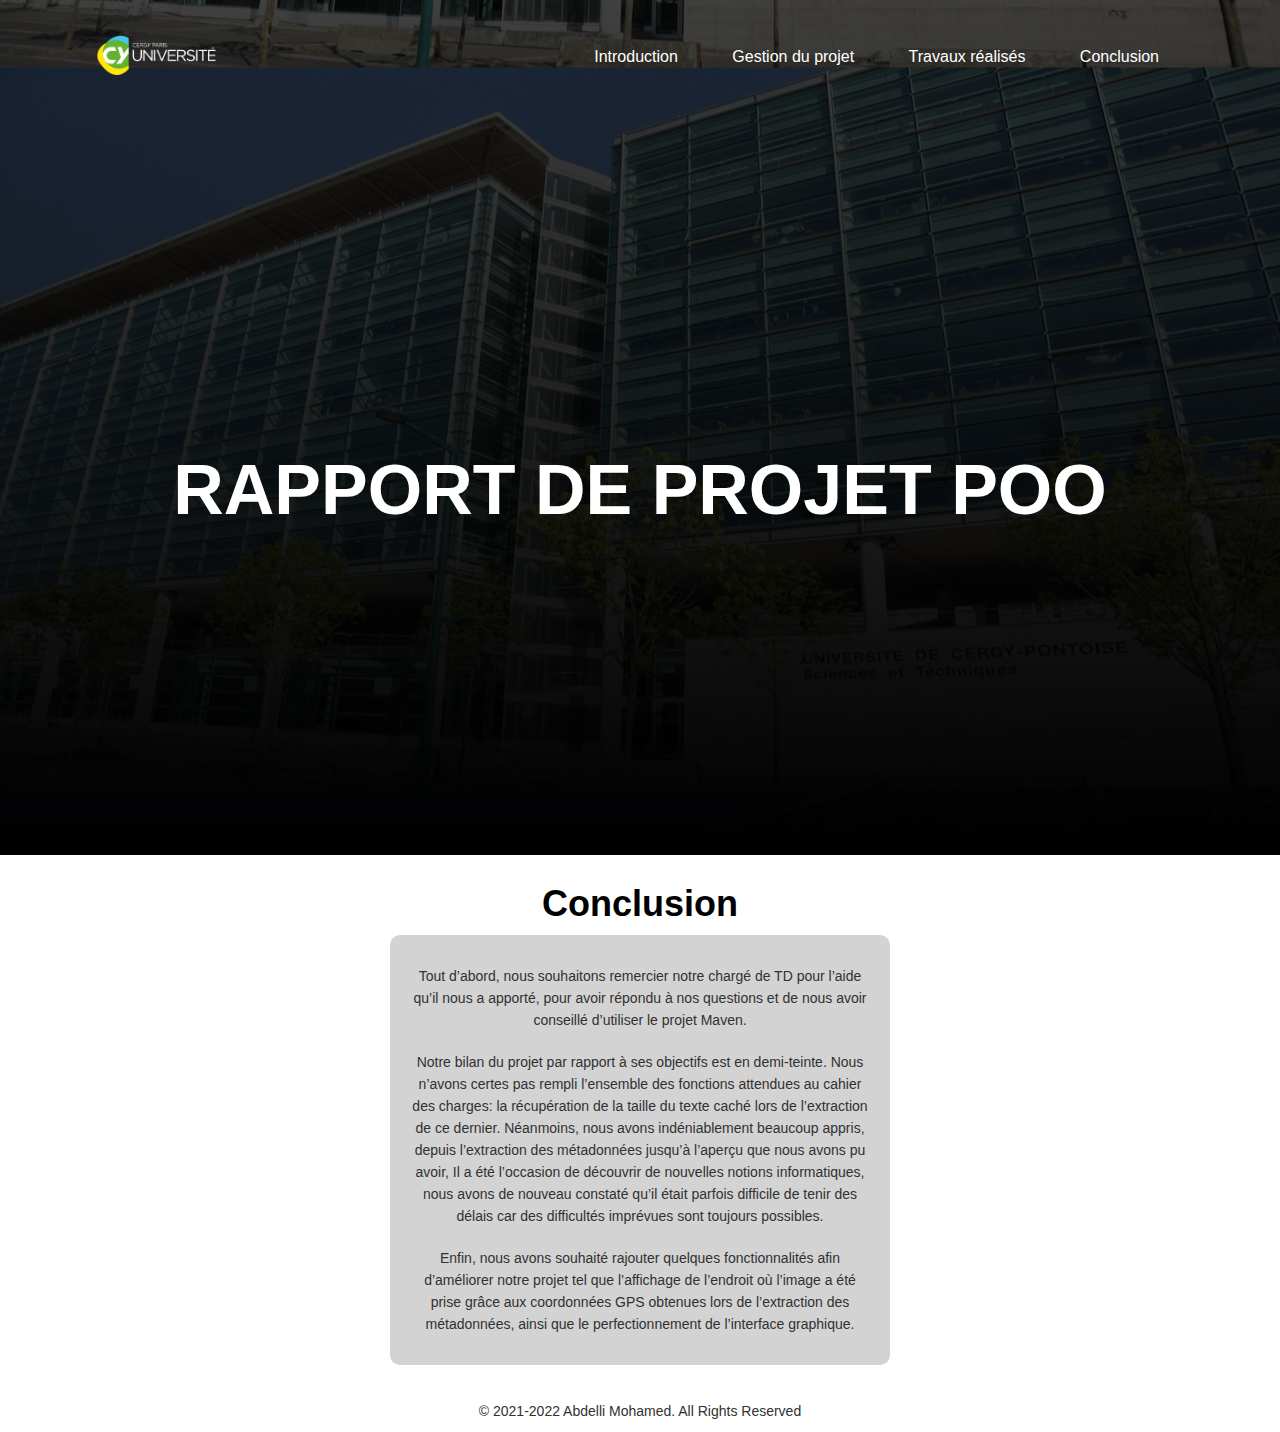
<file: conclusion.html>
<!DOCTYPE html>
<html lang="fr">
<head>
    <meta charset="UTF-8">
    <meta name="viewport" content="width=device-width, initial-scale=1.0">
    <meta http-equiv="X-UA-Compatible" content="ie=edge">
    <title>Rapport de projet POO - Développement web</title>
    <link rel="stylesheet" href="style.css">
</head>
<body>
    <div class="banniere">
        <div class = "nav-links">
            <a href="index.html"><img src="images/CYU_logo.png" alt="logo-CY Cergy Paris Université" title="Revenir à l'accueil " class="CYU_logo" ></a>
            <ul>
                <li><a href="introduction.html">Introduction</a></li>
                <li><a href="gestion_du_projet.html">Gestion du projet</a></li>
                <li><a href="travaux_realises.html">Travaux réalisés</a></li>
                <li><a href="conclusion.html">Conclusion</a></li>
            </ul>
        </div>
        <div class="content">
            <h1>RAPPORT DE PROJET POO</h1>
        </div>
    </div>
    <section class="text">
        <h1>Conclusion</h1>
        <div class="ligne2">
            <div class="colonne2">
                <p>Tout d’abord, nous souhaitons remercier notre chargé de TD pour l’aide qu’il nous a apporté, pour avoir répondu à nos questions et de nous avoir conseillé d’utiliser le projet Maven.</p>
                <p>Notre bilan du projet par rapport à ses objectifs est en demi-teinte. Nous n’avons certes pas rempli l’ensemble des fonctions attendues au cahier des charges: la récupération de la taille du texte caché lors de l’extraction de ce dernier. Néanmoins, nous avons indéniablement beaucoup appris, depuis l’extraction des métadonnées jusqu’à l’aperçu que nous avons pu avoir, Il a été l’occasion de découvrir de nouvelles notions informatiques, nous avons de nouveau constaté qu’il était parfois difficile de tenir des délais car des difficultés imprévues sont toujours possibles.</p>
                <p>Enfin, nous avons souhaité rajouter quelques fonctionnalités afin d’améliorer notre projet tel que l’affichage de l’endroit où l’image a été prise grâce aux coordonnées GPS obtenues lors de l’extraction des métadonnées, ainsi que le perfectionnement de l’interface graphique.</p>          
            </div>
        </div>
    </section>
    <p>© 2021-2022 Abdelli Mohamed. All Rights Reserved</p>
</body>
</html>
</file>
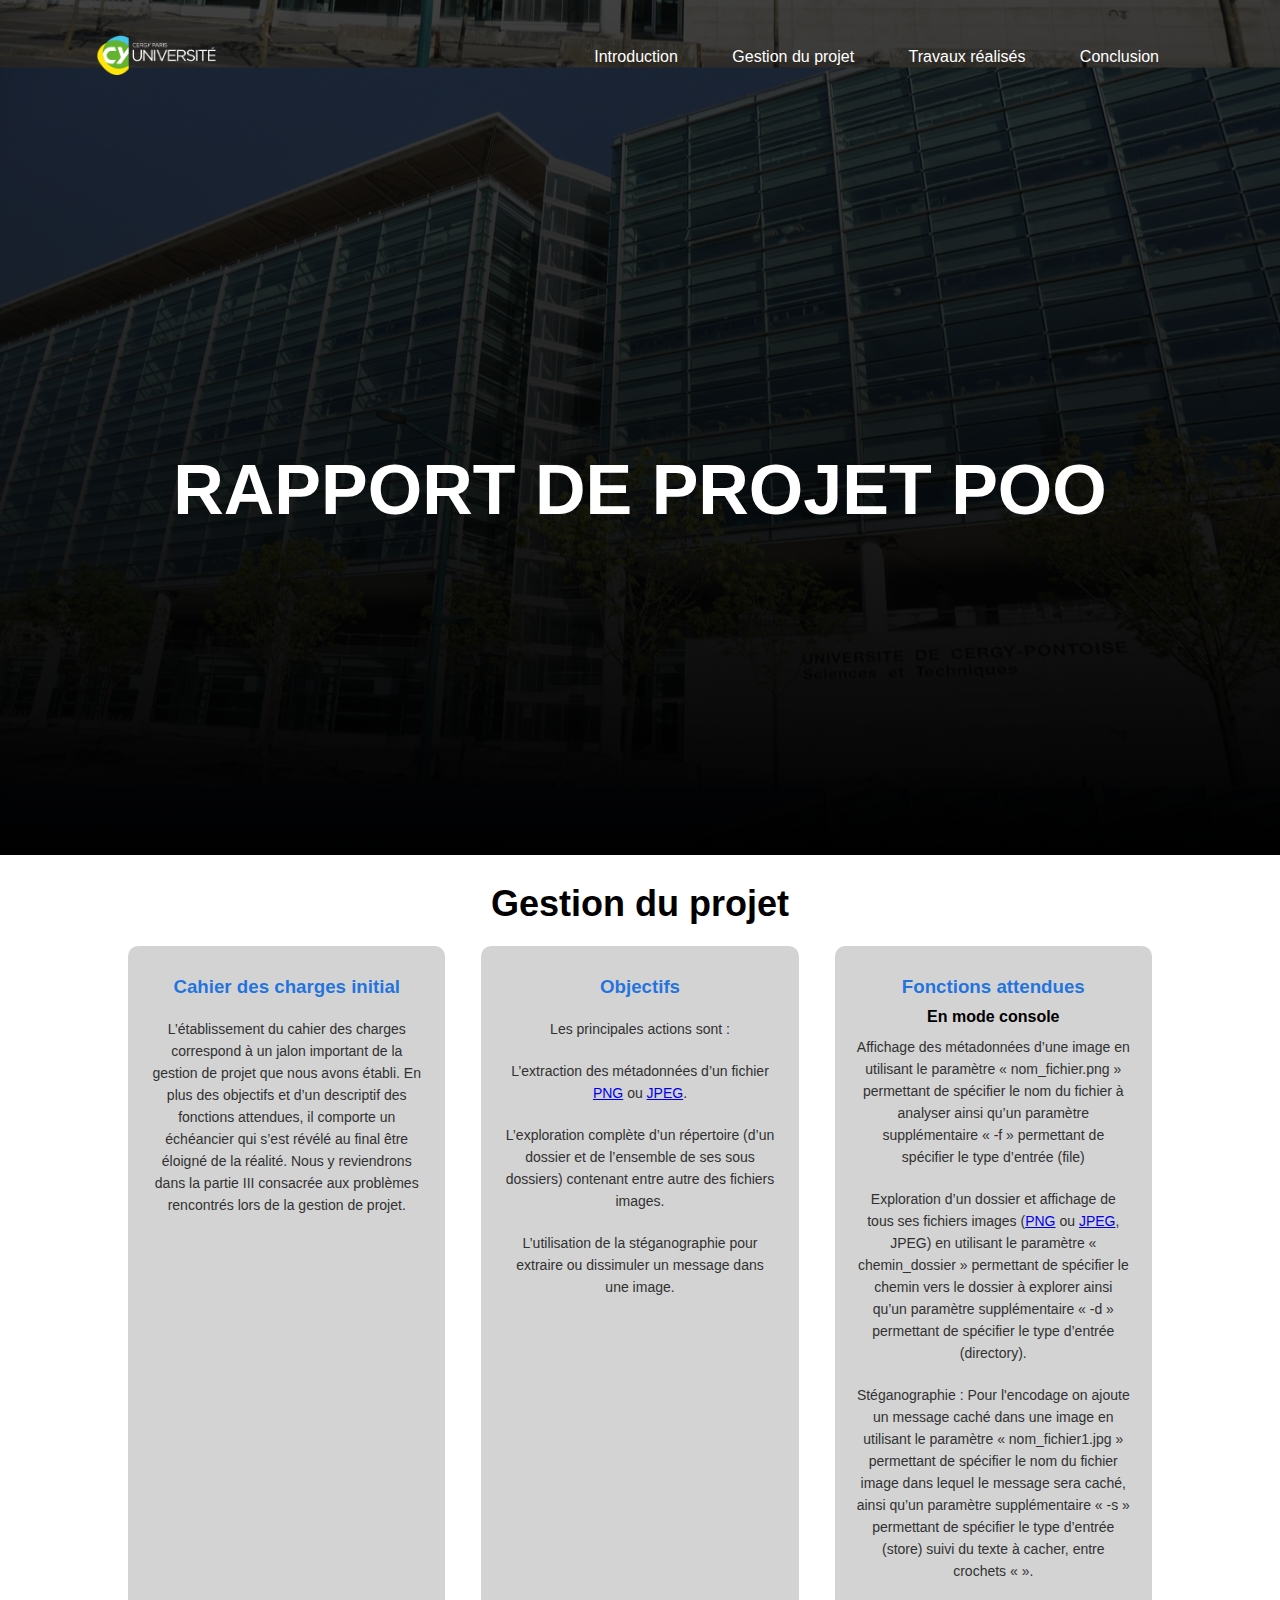
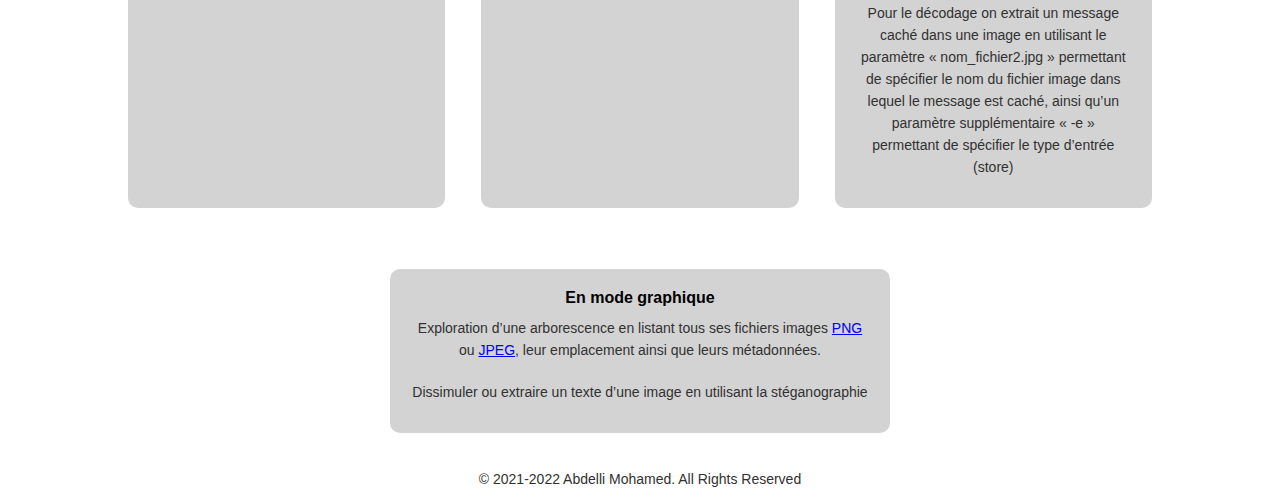
<file: gestion_du_projet.html>
<!DOCTYPE html>
<html lang="fr">
<head>
    <meta charset="UTF-8">
    <meta name="viewport" content="width=device-width, initial-scale=1.0">
    <meta http-equiv="X-UA-Compatible" content="ie=edge">
    <title>Rapport de projet POO - Développement web</title>
    <link rel="stylesheet" href="style.css">
</head>
<body>
    <div class="banniere">
        <div class = "nav-links">
            <a href="index.html"><img src="images/CYU_logo.png" alt="logo-CY Cergy Paris Université" title="Revenir à l'accueil " class="CYU_logo" ></a>
            <ul>
                <li><a href="introduction.html">Introduction</a></li>
                <li><a href="gestion_du_projet.html">Gestion du projet</a></li>
                <li><a href="travaux_realises.html">Travaux réalisés</a></li>
                <li><a href="conclusion.html">Conclusion</a></li>
            </ul>
        </div>
        <div class="content">
            <h1>RAPPORT DE PROJET POO</h1>
        </div>
    </div>
    <section class="text">
        <h1>Gestion du projet</h1>
        <div class="ligne">
            <div class="colonne">
                <h3>Cahier des charges initial</h3>
                <p>L’établissement du cahier des charges correspond à un jalon important de la gestion de projet que nous avons établi. En plus des objectifs et d’un descriptif des fonctions attendues, il comporte un échéancier qui s’est révélé au final être éloigné de la réalité. Nous y reviendrons dans la partie III consacrée aux problèmes rencontrés lors de la gestion de projet.</p>
            </div>
            <div class="colonne">
                <h3>Objectifs</h3>
                <p>Les principales actions sont :</p>
                <p>L’extraction des métadonnées d’un fichier <a href="https://fr.wikipedia.org/wiki/Portable_Network_Graphics">PNG</a> ou <a href="https://fr.wikipedia.org/wiki/JPEG">JPEG</a>.</p>
                <p>L’exploration complète d’un répertoire (d’un dossier et de l’ensemble de ses sous dossiers) contenant entre autre des fichiers images.</p>
                <p>L’utilisation de la stéganographie pour extraire ou dissimuler un message dans une image.</p>
            </div>
            <div class="colonne">
                <h3>Fonctions attendues</h3>
                <p2><strong>En mode console</strong></p2>
                <p>Affichage des métadonnées d’une image en utilisant le paramètre « nom_fichier.png » permettant de spécifier le nom du fichier à analyser ainsi qu’un paramètre supplémentaire « -f » permettant de spécifier le type d’entrée (file)</p>
                <p>Exploration d’un dossier et affichage de tous ses fichiers images (<a href="https://fr.wikipedia.org/wiki/Portable_Network_Graphics">PNG</a> ou <a href="https://fr.wikipedia.org/wiki/JPEG">JPEG</a>, JPEG) en utilisant le paramètre « chemin_dossier » permettant de spécifier le chemin vers le dossier à explorer ainsi qu’un paramètre supplémentaire « -d » permettant de spécifier le type d’entrée (directory).</p>
                <p>Stéganographie : Pour l'encodage on ajoute un message caché dans une image en utilisant le paramètre « nom_fichier1.jpg » permettant de spécifier le nom du fichier image dans lequel le message sera caché, ainsi qu’un paramètre supplémentaire « -s » permettant de spécifier le type d’entrée (store) suivi du texte à cacher, entre crochets « ».</p>
                <p>Pour le décodage on extrait un message caché dans une image en utilisant le paramètre « nom_fichier2.jpg » permettant de spécifier le nom du fichier image dans lequel le message est caché, ainsi qu’un paramètre supplémentaire « -e » permettant de spécifier le type d’entrée (store)</p>
            </div>
        </div>
        <div class="ligne2">
            <div class="colonne2">
                <p2><strong>En mode graphique</strong></p2>
                <p>Exploration d’une arborescence en listant tous ses fichiers images <a href="https://fr.wikipedia.org/wiki/Portable_Network_Graphics">PNG</a> ou <a href="https://fr.wikipedia.org/wiki/JPEG">JPEG</a>, leur emplacement ainsi que leurs métadonnées.</p>
                <p>Dissimuler ou extraire un texte d’une image en utilisant la stéganographie</p>
                
            </div>
            
        </div>
        
        
    </section>
    <p>© 2021-2022 Abdelli Mohamed. All Rights Reserved</p>



</body>
</html>
</file>
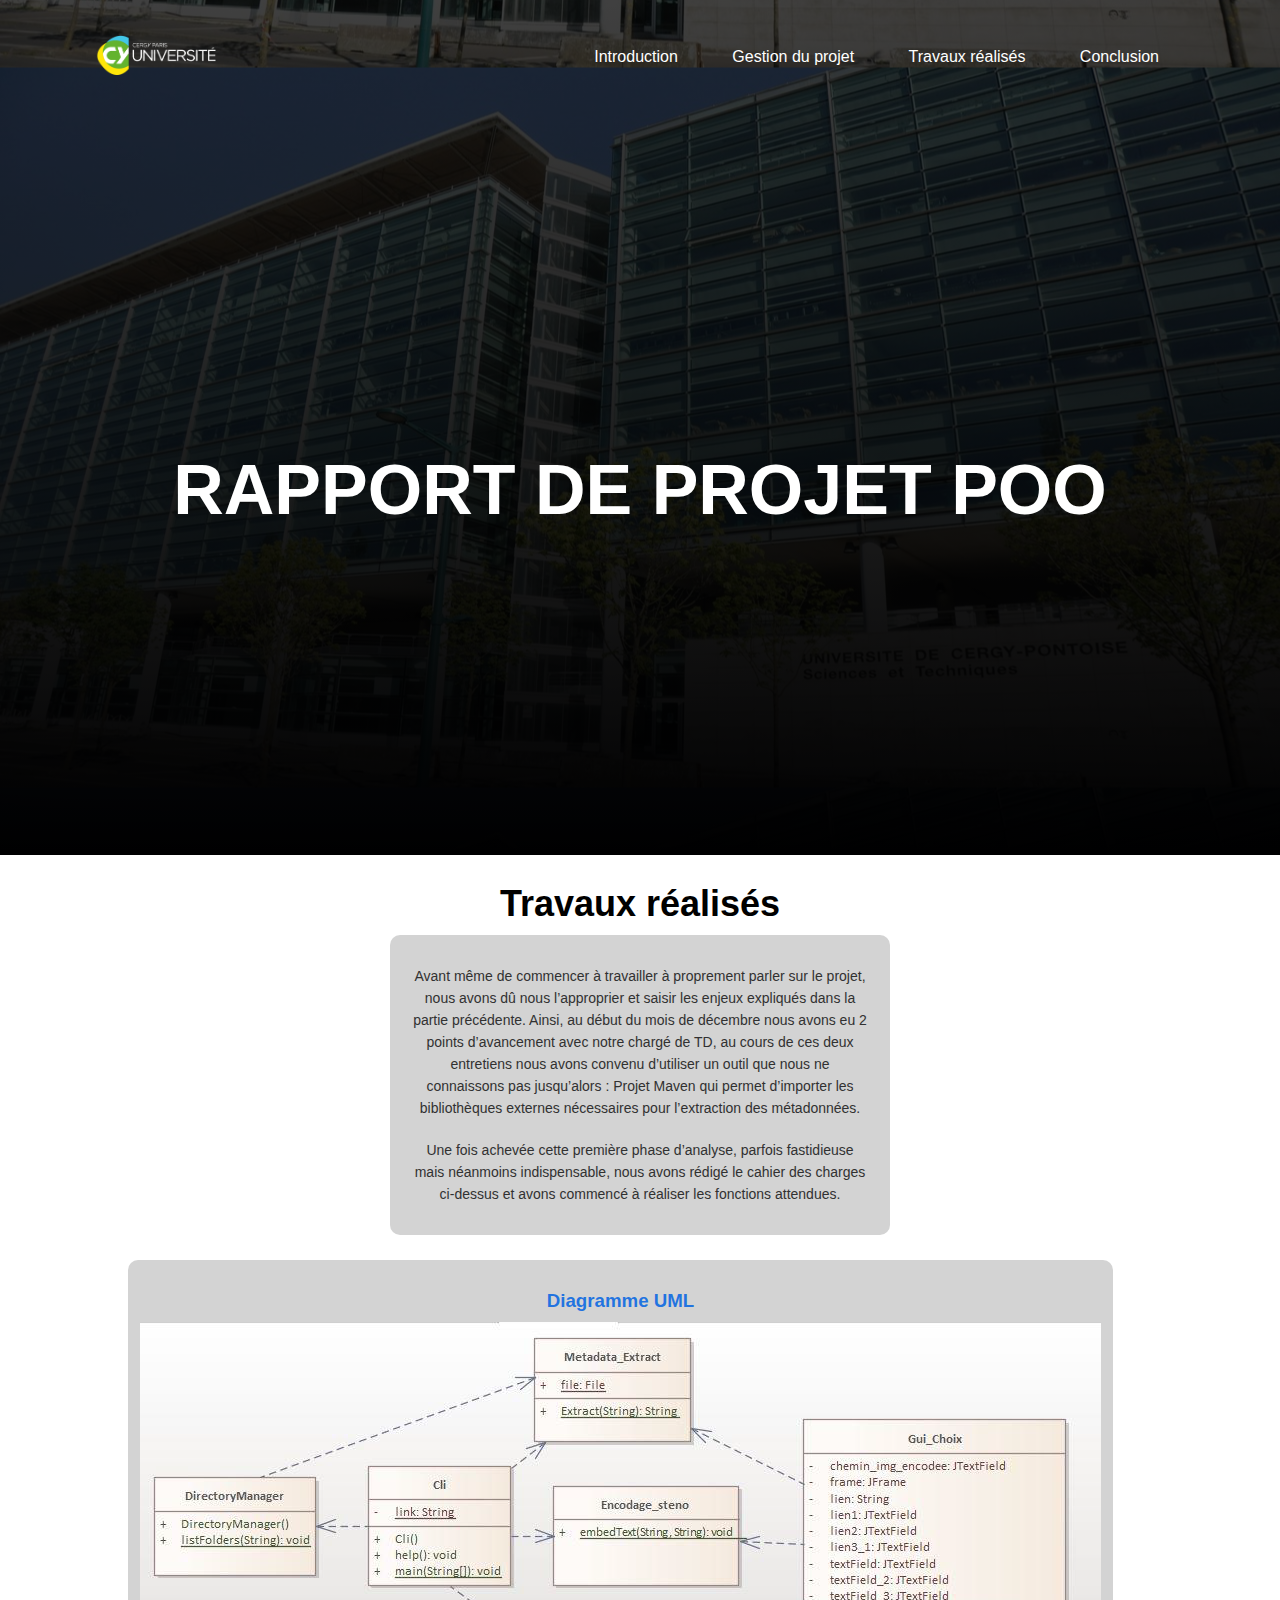
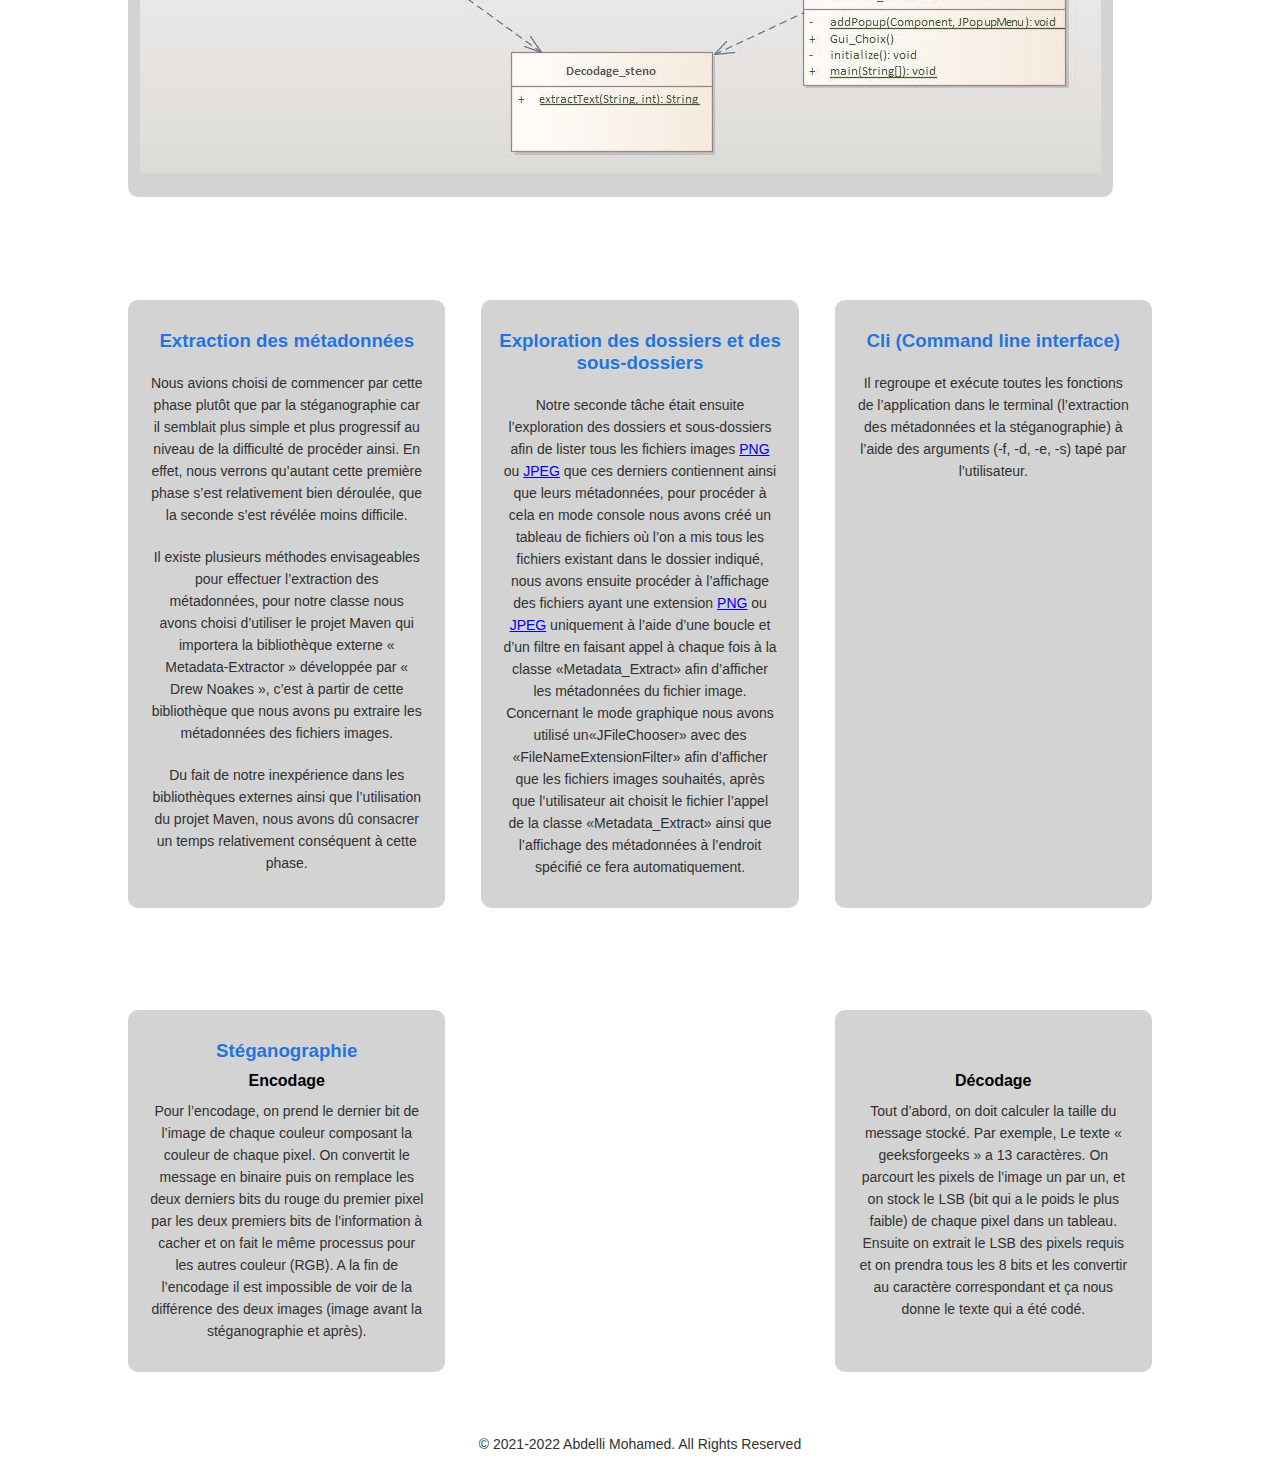
<file: travaux_realises.html>
<!DOCTYPE html>
<html lang="fr">
<head>
    <meta charset="UTF-8">
    <meta name="viewport" content="width=device-width, initial-scale=1.0">
    <meta http-equiv="X-UA-Compatible" content="ie=edge">
    <title>Rapport de projet POO - Développement web</title>
    <link rel="stylesheet" href="style.css">
</head>
<body>
    <div class="banniere">
        <div class = "nav-links">
            <a href="index.html"><img src="images/CYU_logo.png" alt="logo-CY Cergy Paris Université" title="Revenir à l'accueil " class="CYU_logo" ></a>
            <ul>
                <li><a href="introduction.html">Introduction</a></li>
                <li><a href="gestion_du_projet.html">Gestion du projet</a></li>
                <li><a href="travaux_realises.html">Travaux réalisés</a></li>
                <li><a href="conclusion.html">Conclusion</a></li>
            </ul>
        </div>
        <div class="content">
            <h1>RAPPORT DE PROJET POO</h1>
        </div>
    </div>
    <section class="text">
        <h1>Travaux réalisés</h1>
        <div class="ligne2">
            <div class="colonne2">
                <p>Avant même de commencer à travailler à proprement parler sur le projet, nous avons dû nous l’approprier et saisir les enjeux expliqués dans la partie précédente. Ainsi, au début du mois de décembre nous avons eu 2 points d’avancement avec notre chargé de TD, au cours de ces deux entretiens nous avons convenu d’utiliser un outil que nous ne connaissons pas jusqu’alors : Projet Maven qui permet d’importer les bibliothèques externes nécessaires pour l’extraction des métadonnées.</p>
                <p>Une fois achevée cette première phase d’analyse, parfois fastidieuse mais néanmoins indispensable, nous avons rédigé le cahier des charges ci-dessus et avons commencé à réaliser les fonctions attendues.</p>
            </div>
            
        </div>
        <div class="ligne">
            <div class="colonne">
                <h3>Diagramme UML</h3>
                <img src="images/UML.jpg" alt="uml" title="Diagramme UML">
            </div>
        </div>
        <div class="ligne3">
            <div class="colonne3">
                <h3>Extraction des métadonnées</h3>
                <p>Nous avions choisi de commencer par cette phase plutôt que par la stéganographie car il semblait plus simple et plus progressif au niveau de la difficulté de procéder ainsi. En effet, nous verrons qu’autant cette première phase s’est relativement bien déroulée, que la seconde s’est révélée moins difficile.</p>
                <p>Il existe plusieurs méthodes envisageables pour effectuer l’extraction des métadonnées, pour notre classe nous avons choisi d’utiliser le projet Maven qui importera la bibliothèque externe « Metadata-Extractor » développée par « Drew Noakes », c’est à partir de cette bibliothèque que nous avons pu extraire les métadonnées des fichiers images.</p>    
                <p>Du fait de notre inexpérience dans les bibliothèques externes ainsi que l’utilisation du projet Maven, nous avons dû consacrer un temps relativement conséquent à cette phase.</p>
            </div>
            <div class="colonne3">
                <h3>Exploration des dossiers et des sous-dossiers</h3>
                <p>Notre seconde tâche était ensuite l’exploration des dossiers et sous-dossiers afin de lister tous les fichiers images <a href="https://fr.wikipedia.org/wiki/Portable_Network_Graphics">PNG</a> ou <a href="https://fr.wikipedia.org/wiki/JPEG">JPEG</a> que ces derniers contiennent ainsi que leurs métadonnées, pour procéder à cela en mode console nous avons créé un tableau de fichiers où l’on a mis tous les fichiers existant dans le dossier indiqué, nous avons ensuite procéder à l’affichage des fichiers ayant une extension <a href="https://fr.wikipedia.org/wiki/Portable_Network_Graphics">PNG</a> ou <a href="https://fr.wikipedia.org/wiki/JPEG">JPEG</a> uniquement à l’aide d’une boucle et d’un filtre en faisant appel à chaque fois à la classe «Metadata_Extract» afin d’afficher les métadonnées du fichier image. Concernant le mode graphique nous avons utilisé un«JFileChooser» avec des «FileNameExtensionFilter» afin d’afficher que les fichiers images souhaités, après que l’utilisateur ait choisit le fichier l’appel de la classe «Metadata_Extract» ainsi que l’affichage des métadonnées à l’endroit spécifié ce fera automatiquement.</p>
            </div>
            <div class="colonne3">
                <h3>Cli (Command line interface)</h3>
                <p>Il regroupe et exécute toutes les fonctions de l’application dans le terminal (l’extraction des métadonnées et la stéganographie) à l’aide des arguments (-f, -d, -e, -s) tapé par l’utilisateur. </p></p>
            </div>
        </div>
        <div class="ligne3">
            <div class="colonne3">
                <h3>Stéganographie</h3>
                <p1><strong>Encodage</strong></p1>
                <p>Pour l’encodage, on prend le dernier bit de l’image de chaque couleur composant la couleur de chaque pixel. On convertit le message en binaire puis on remplace les deux derniers bits du rouge du premier pixel par les deux premiers bits de l’information à cacher et on fait le même processus pour les autres couleur (RGB). A la fin de l’encodage il est impossible de voir de la différence des deux images (image avant la stéganographie et après).</p>
            </div>
            <div class="colonne3">
                <p></br></p>
                <p1><strong>Décodage</strong></p1>
                <p>Tout d’abord, on doit calculer la taille du message stocké. Par exemple, 
                    Le texte « geeksforgeeks » a 13 caractères. On parcourt les pixels de l’image un par un, et on stock le LSB (bit qui a le poids le plus faible) de chaque pixel dans un tableau. Ensuite on extrait le LSB des pixels requis et on prendra tous les 8 bits et les convertir au caractère correspondant et ça nous donne le texte qui a été codé.</p>
            </div>
        </div>
    </section>
    <p>© 2021-2022 Abdelli Mohamed. All Rights Reserved</p>
</body>
</html>
</file>
<file: style.css>
*{
    margin: 0;
    padding: 0;
    font-family: sans-serif;
}
.banner{
    width: 100%;
    height: 100vh;
    background-image: linear-gradient(rgba(0,0,0,0.75), rgba(0,0,0.75)), url(images/fac.jpg);
    background-position: center;
}
.navbar{
    width: 85%;
    margin: auto;
    padding: 35px 0;
    display:flex;
    align-items: center;
    justify-content: space-between ;
}
.CYU_logo{
    width: 120px;
    cursor: pointer;
}
.navbar ul li{
    list-style: none;
    display: inline-block ;
    margin: 0 20px;
    position: relative;
}
.navbar ul li a{
    margin: 5px;
    text-decoration:none;
    color:#fff;
    text-transform:none;
     
}
.navbar ul li::after{
    content: '';
    height: 3px;
    width: 0;
    background: #43c7e7;
    position:absolute;
    left: 0;
    bottom: -10px;
    transition: 0.5s;
}
.navbar ul li:hover::after{
    width: 100%;
}
.content{
    width: 100%;
    position: absolute;
    top: 50%;
    transform: translateY(-50%);
    text-align: center;
    color: #fff;
}
.content h1{
    font-size: 70px;
    margin-top: 80px;
}
.rights{
    width: 100%;
    position: absolute;
    top: 100%;
    transform: translateY(-100%);
    text-align: center;
    color: #fff;
}
.rights p{
    margin: 20px auto;
    font-weight: 100;
    line-height: 25px;
}


/*--------------Introduction-------------*/
.banniere{
    width: 100%;
    height: 95vh;
    background-image: linear-gradient(rgba(0,0,0,0.75), rgba(0,0,0.75)), url(images/fac.jpg);
    background-position: center;
    
}
.nav-links{
    width: 85%;
    margin: auto;
    padding: 35px 0;
    display:flex;
    align-items: center;
    justify-content: space-between ;
}


.nav-links ul li{
    list-style: none;
    display: inline-block ;
    margin: 0 20px;
    position: relative;
}
.nav-links ul li a{
    margin: 5px;
    text-decoration:none;
    color:#fff;
    text-transform:none;
}
.nav-links ul li::after{
    content: '';
    height: 3px;
    width: 0;
    background: #43c7e7;
    position:absolute;
    left: 0;
    bottom: -10px;
    transition: 0.5s;
}
.nav-links ul li:hover:after{
    width: 100%;
}

.h1{
    width: 100%;
    position: absolute;
    top: 50%;
    transform: translateY(-50%);
    text-align: center;
    color: #fff;
    font-size: 20px;
    margin-top: 20px;
    text-decoration:none;
}

.p1{
    width: 100%;
    position: absolute;
    top: 55%;
    transform: translateY(-50%);
    text-align: center;
    color: #fff;
    margin: 20px auto;
    font-weight: 100;
    line-height: 25px;
}
.colonne3 ul li{
    list-style: none;
}
/*--------------Gestion du projet--Travaux réalisés--Conclusion---------------*/



.text{
    width: 80%;
    margin: auto;
    text-align: center;
    padding-top: 100px;

}
h1{
    margin-top: -7%;
    font-size: 36px;
    font-weight: 600;
}


p{
    color:rgb(49, 49, 49);
    font-size: 14px;
    font-weight: 300;
    line-height: 22px;
    padding: 10px;
    text-align: center;
}
.ligne{
    margin-top: 2%;
    display: flex;
    justify-content: space-between ;
}

.ligne h3{
    color: rgba(8, 103, 226, 0.884);
    text-align: center;
    font-weight: 600;
    margin:10px 0;
}

.colonne{
    flex-basis: 31%;
    background: lightgray;
    border-radius: 10px;
    margin-bottom: 5%;
    padding: 20px 12px;
    box-sizing: border-box;
    transition: 0.5s ;
}
.colonne:hover{
    box-shadow: 0 0 20px 0px rgba(0,0,0,2);
}
.ligne2{
    margin-top: 5%;
    width: 500px; 
    margin: 10px auto;
    text-align: center;
}


.colonne2{
    flex-basis: 31%;
    background: lightgray;
    border-radius: 10px;
    margin-bottom: 5%;
    padding: 20px 12px;
    box-sizing: border-box;
    transition: 0.5s ;
    
}
.colonne2:hover{
    box-shadow: 0 0 20px 0px rgba(0,0,0,2);
}

.ligne3{
    margin-top: 5%;
    display: flex;
    justify-content: space-between ;
}

.ligne3 h3{
    color: rgba(8, 103, 226, 0.884);
    text-align: center;
    font-weight: 600;
    margin:10px 0;
}

.colonne3{
    flex-basis: 31%;
    background: lightgray;
    border-radius: 10px;
    margin-bottom: 5%;
    padding: 20px 12px;
    box-sizing: border-box;
    transition: 0.5s ;
}
.colonne3:hover{
    box-shadow: 0 0 20px 0px rgba(0,0,0,2);
}
</file>
